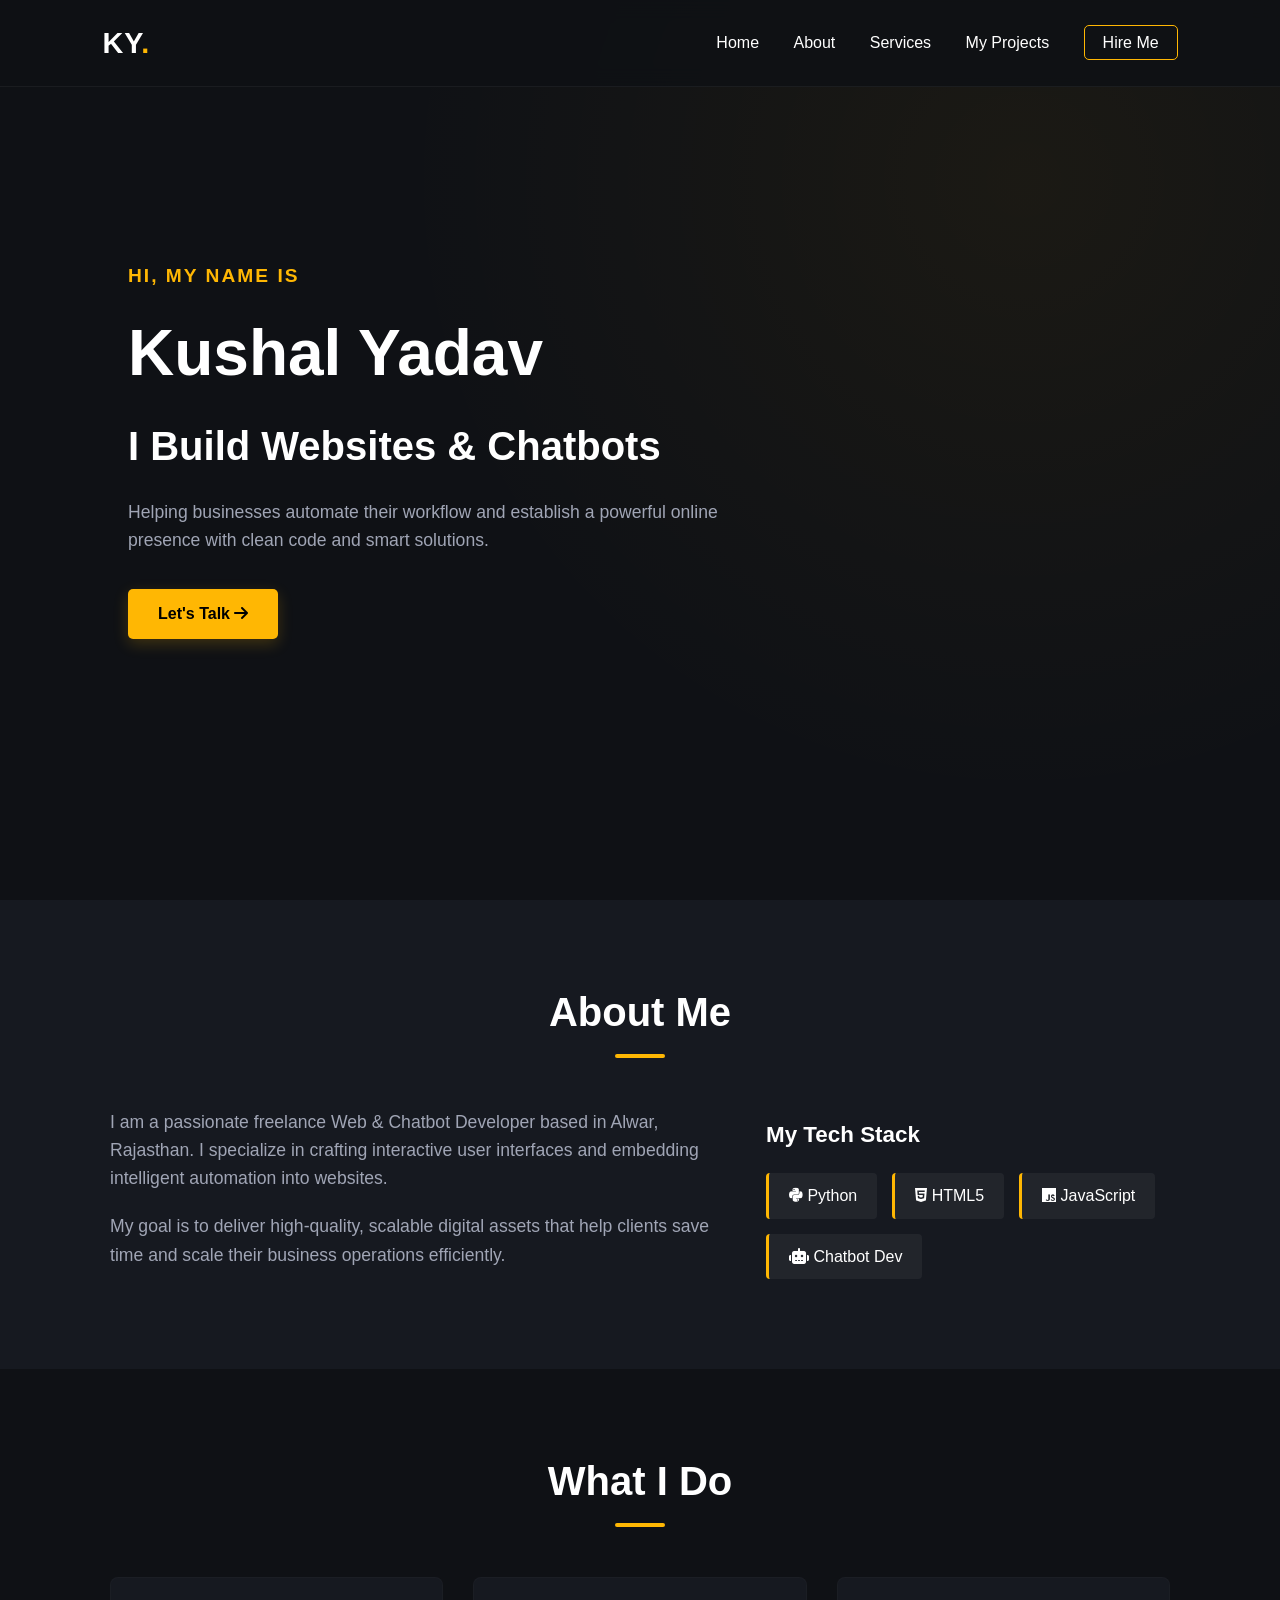
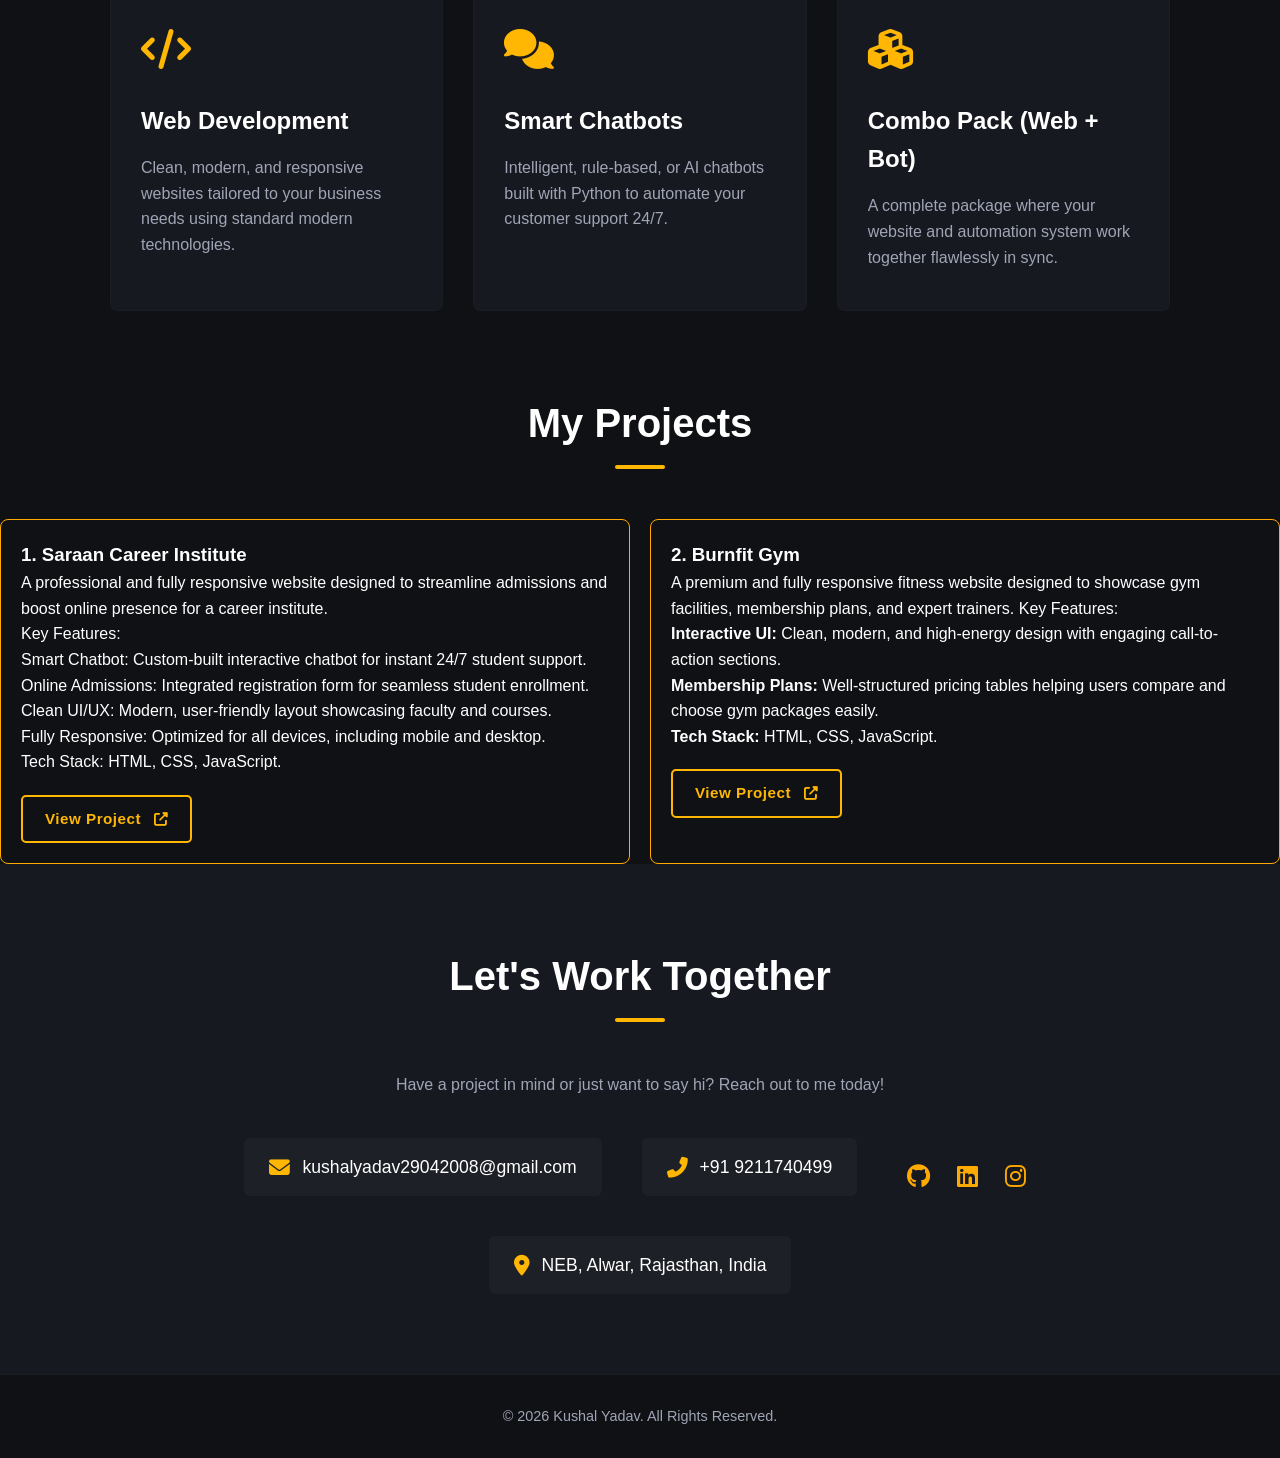
<file: index.html>
<!DOCTYPE html>
<html lang="en">

<head>
    <meta name="google-site-verification" content="H_StzBmLF8O6PB3P2xLfh6uMgiaSc0hwjw91q46igUM" />
    <meta charset="UTF-8">
    <meta name="viewport" content="width=device-width, initial-scale=1.0">
    <title>Kushal Yadav | Web & Chatbot Developer</title>
    <link rel="stylesheet" href="style.css">
    <!-- Font Awesome for Icons -->
    <link rel="stylesheet" href="https://cdnjs.cloudflare.com/ajax/libs/font-awesome/6.4.0/css/all.min.css">
</head>

<body>

    <!-- Header / Navigation -->
    <header>
        <div class="logo">KY<span>.</span></div>
        <nav>
            <a href="#home">Home</a>
            <a href="#about">About</a>
            <a href="#services">Services</a>
            <a href="#my project">My Projects</a>
            <a href="#contact" class="btn-nav">Hire Me</a>
        </nav>
    </header>

    <!-- Hero Section -->
    <section id="home" class="hero">
        <div class="hero-content">
            <h3 class="fade-in">Hi, My Name Is</h3>
            <h1 class="fade-in delay-1">Kushal Yadav</h1>
            <h2 class="fade-in delay-2">I Build <span class="dynamic-text">Websites & Chatbots</span></h2>
            <p class="fade-in delay-3">Helping businesses automate their workflow and establish a powerful online
                presence with clean code and smart solutions.</p>
            <a href="#contact" class="btn fade-in delay-4">Let's Talk <i class="fas fa-arrow-right"></i></a>
        </div>
    </section>

    <!-- About Section -->
    <section id="about" class="about reveal">
        <div class="container">
            <h2>About Me</h2>
            <div class="about-grid">
                <div class="about-text">
                    <p>I am a passionate freelance Web & Chatbot Developer based in Alwar, Rajasthan. I specialize in
                        crafting interactive user interfaces and embedding intelligent automation into websites.</p>
                    <p>My goal is to deliver high-quality, scalable digital assets that help clients save time and scale
                        their business operations efficiently.</p>
                </div>
                <div class="skills-box">
                    <h3>My Tech Stack</h3>
                    <div class="skills-tags">
                        <span class="skill-tag"><i class="fab fa-python"></i> Python</span>
                        <span class="skill-tag"><i class="fab fa-html5"></i> HTML5</span>
                        <span class="skill-tag"><i class="fab fa-js"></i> JavaScript</span>
                        <span class="skill-tag"><i class="fas fa-robot"></i> Chatbot Dev</span>
                    </div>
                </div>
            </div>
        </div>
    </section>

    <!-- Services Section -->
    <section id="services" class="services reveal">
        <div class="container">
            <h2>What I Do</h2>
            <div class="services-grid">
                <div class="service-card">
                    <div class="icon"><i class="fas fa-code"></i></div>
                    <h3>Web Development</h3>
                    <p>Clean, modern, and responsive websites tailored to your business needs using standard modern
                        technologies.</p>
                </div>
                <div class="service-card">
                    <div class="icon"><i class="fas fa-comments"></i></div>
                    <h3>Smart Chatbots</h3>
                    <p>Intelligent, rule-based, or AI chatbots built with Python to automate your customer support 24/7.
                    </p>
                </div>
                <div class="service-card">
                    <div class="icon"><i class="fas fa-cubes"></i></div>
                    <h3>Combo Pack (Web + Bot)</h3>
                    <p>A complete package where your website and automation system work together flawlessly in sync.</p>
                </div>
            </div>
        </div>
    </section>

    <section id="my project">
        <h2>My Projects</h2>
        <div class="project-container">
            <div class="project-card">
                <h3>1. Saraan Career Institute</h3>
                <p>
                    A professional and fully responsive website designed to streamline admissions and boost online
                    presence for a career institute.
                    <br>
                    Key Features:
                    <br>
                    Smart Chatbot: Custom-built interactive chatbot for instant 24/7 student support.
                    <br>
                    Online Admissions: Integrated registration form for seamless student enrollment.
                    <br>
                    Clean UI/UX: Modern, user-friendly layout showcasing faculty and courses.
                    <br>
                    Fully Responsive: Optimized for all devices, including mobile and desktop.
                    <br>
                    Tech Stack: HTML, CSS, JavaScript.
                </p>
                <a href="https://khushalyadav0420-bit.github.io/Saraan-Institute/" target="_blank"
                    class="btn-project">View Project <i class="fas fa-external-link-alt"></i></a>
            </div>
            <!-- 2. Second Project Card -->
            <div class="project-card">
                <h3>2. Burnfit Gym</h3>
                <p>
                    A premium and fully responsive fitness website designed to showcase gym facilities, membership
                    plans, and expert trainers. Key Features:
                    <br>
                    <strong>Interactive UI:</strong> Clean, modern, and high-energy design with engaging call-to-action
                    sections.
                    <br>
                    <strong>Membership Plans:</strong> Well-structured pricing tables helping users compare and choose
                    gym packages easily.
                    <br>
                    <strong>Tech Stack:</strong> HTML, CSS, JavaScript.
                </p>
                <a href="https://khushalyadav0420-bit.github.io/Burnfit-Gym/" target="_blank" class="btn-project">View
                    Project <i class="fas fa-external-link-alt"></i></a>
            </div>
        </div>
        </div>
    </section>

    <!-- Contact Section -->
    <section id="contact" class="contact reveal">
        <div class="container">
            <h2>Let's Work Together</h2>
            <p class="contact-subtitle">Have a project in mind or just want to say hi? Reach out to me today!</p>

            <div class="contact-info">
                <a href="mailto:kushalyadav29042008@gmail.com" class="contact-item">
                    <i class="fas fa-envelope"></i>
                    <span>kushalyadav29042008@gmail.com</span>
                </a>
                <a href="tel:+919211740499" class="contact-item">
                    <i class="fas fa-phone-alt"></i>
                    <span>+91 9211740499</span>
                </a>
                <div class="social-links">
                    <a href="https://github.com/khushalyadav0420-bit" target="_blank"><i class="fab fa-github"></i></a>
                    <a href="https://www.linkedin.com/in/kushal-yadav-952235416?utm_source=share_via&utm_content=profile&utm_medium=member_android"
                        target="_blank"><i class="fab fa-linkedin"></i></a>
                    <a href="https://www.instagram.com/kushal_yadav_0110?igsh=c2RuZGpnc2Rpbjl1" target="_blank"><i
                            class="fab fa-instagram"></i></a>
                </div>
                <div class="contact-item">
                    <i class="fas fa-map-marker-alt"></i>
                    <span>NEB, Alwar, Rajasthan, India</span>
                </div>
            </div>
        </div>
    </section>

    <!-- Footer -->
    <footer>
        <p>&copy; 2026 Kushal Yadav. All Rights Reserved.</p>
    </footer>

    <script src="script.js"></script>
</body>

</html>
</file>
<file: style.css>
/* --- Reset & Base Styles --- */
* {
    margin: 0;
    padding: 0;
    box-sizing: border-box;
    font-family: 'Segoe UI', Tahoma, Geneva, Verdana, sans-serif;
    scroll-behavior: smooth;
}

:root {
    --bg-color: #0f1115;
    --card-bg: #161920;
    --accent-color: #ffb703;
    --text-main: #ffffff;
    --text-muted: #a0a5b5;
}

body {
    background-color: var(--bg-color);
    color: var(--text-main);
    overflow-x: hidden;
    line-height: 1.6;
}

.container {
    max-width: 1100px;
    margin: 0 auto;
    padding: 80px 20px;
}

h2 {
    font-size: 2.5rem;
    text-align: center;
    margin-bottom: 50px;
    position: relative;
}

h2::after {
    content: '';
    display: block;
    width: 50px;
    height: 4px;
    background: var(--accent-color);
    margin: 10px auto 0 auto;
    border-radius: 2px;
}

/* --- Header / Navbar --- */
header {
    display: flex;
    justify-content: space-between;
    align-items: center;
    padding: 20px 8%;
    position: fixed;
    width: 100%;
    top: 0;
    z-index: 1000;
    background: rgba(15, 17, 21, 0.85);
    backdrop-filter: blur(10px);
    border-bottom: 1px solid rgba(255, 255, 255, 0.05);
}

.logo {
    font-size: 1.8rem;
    font-weight: 700;
    letter-spacing: 1px;
}

.logo span {
    color: var(--accent-color);
}

nav a {
    color: var(--text-main);
    text-decoration: none;
    margin-left: 30px;
    font-weight: 500;
    transition: color 0.3s ease;
}

nav a:hover {
    color: var(--accent-color);
}

.btn-nav {
    border: 1px solid var(--accent-color);
    padding: 8px 18px;
    border-radius: 5px;
    transition: all 0.3s ease;
}

.btn-nav:hover {
    background: var(--accent-color);
    color: #000;
}

/* --- Hero Section --- */
.hero {
    height: 100vh;
    display: flex;
    align-items: center;
    padding: 0 10%;
    background: radial-gradient(circle at 80% 20%, rgba(255, 183, 3, 0.05) 0%, transparent 50%);
}

.hero-content h3 {
    color: var(--accent-color);
    font-size: 1.2rem;
    margin-bottom: 10px;
    text-transform: uppercase;
    letter-spacing: 2px;
}

.hero-content h1 {
    font-size: 4rem;
    margin-bottom: 10px;
}

.hero-content h2 {
    font-size: 2.5rem;
    text-align: left;
    margin-bottom: 20px;
}

.hero-content h2::after {
    display: none;
}

.hero-content p {
    color: var(--text-muted);
    max-width: 600px;
    font-size: 1.1rem;
    margin-bottom: 35px;
}

.btn {
    display: inline-block;
    background: var(--accent-color);
    color: #000;
    padding: 12px 30px;
    border-radius: 5px;
    text-decoration: none;
    font-weight: 600;
    box-shadow: 0 5px 15px rgba(255, 183, 3, 0.2);
    transition: transform 0.3s ease, box-shadow 0.3s ease;
}

.btn:hover {
    transform: translateY(-3px);
    box-shadow: 0 8px 20px rgba(255, 183, 3, 0.4);
}

/* --- About Section --- */
.about {
    background-color: var(--card-bg);
}

.about-grid {
    display: grid;
    grid-template-columns: 1.2fr 0.8fr;
    gap: 50px;
    align-items: center;
}

.about-text p {
    color: var(--text-muted);
    margin-bottom: 20px;
    font-size: 1.1rem;
}

.skills-box h3 {
    margin-bottom: 20px;
    font-size: 1.4rem;
}

.skills-tags {
    display: flex;
    flex-wrap: wrap;
    gap: 15px;
}

.skill-tag {
    background: rgba(255, 255, 255, 0.05);
    padding: 10px 20px;
    border-radius: 4px;
    font-weight: 500;
    border-left: 3px solid var(--accent-color);
    transition: background 0.3s;
}

.skill-tag:hover {
    background: rgba(255, 255, 255, 0.1);
}

/* --- Services Section --- */
.services-grid {
    display: grid;
    grid-template-columns: repeat(auto-fit, minmax(300px, 1fr));
    gap: 30px;
}

.service-card {
    background: var(--card-bg);
    padding: 40px 30px;
    border-radius: 8px;
    transition: transform 0.3s, box-shadow 0.3s;
    border: 1px solid rgba(255, 255, 255, 0.02);
}

.service-card:hover {
    transform: translateY(-10px);
    box-shadow: 0 10px 30px rgba(0,0,0,0.5);
    border-color: rgba(255, 183, 3, 0.3);
}

.service-card .icon {
    font-size: 2.5rem;
    color: var(--accent-color);
    margin-bottom: 20px;
}

.service-card h3 {
    margin-bottom: 15px;
    font-size: 1.5rem;
}

.service-card p {
    color: var(--text-muted);
}

/* --- Contact Section --- */
.contact {
    background: var(--card-bg);
    text-align: center;
}

.contact-subtitle {
    color: var(--text-muted);
    margin-bottom: 40px;
}

.contact-info {
    display: flex;
    justify-content: center;
    gap: 40px;
    flex-wrap: wrap;
}

.contact-item {
    display: flex;
    align-items: center;
    gap: 12px;
    color: var(--text-main);
    text-decoration: none;
    font-size: 1.1rem;
    background: rgba(255, 255, 255, 0.03);
    padding: 15px 25px;
    border-radius: 6px;
    transition: background 0.3s;
}

.contact-item:hover {
    background: rgba(255, 183, 3, 0.1);
    color: var(--accent-color);
}

.contact-item i {
    color: var(--accent-color);
    font-size: 1.3rem;
}

/* --- Footer --- */
footer {
    text-align: center;
    padding: 30px;
    background: var(--bg-color);
    color: var(--text-muted);
    font-size: 0.9rem;
    border-top: 1px solid rgba(255, 255, 255, 0.05);
}

/* --- CSS Animations (Initial States) --- */
.fade-in {
    opacity: 0;
    transform: translateY(20px);
    animation: fadeInUp 0.8s ease forwards;
}

.delay-1 { animation-delay: 0.2s; }
.delay-2 { animation-delay: 0.4s; }
.delay-3 { animation-delay: 0.6s; }
.delay-4 { animation-delay: 0.8s; }

@keyframes fadeInUp {
    to {
        opacity: 1;
        transform: translateY(0);
    }
}

/* Scroll Animation States via JS */
.reveal {
    opacity: 0;
    transform: translateY(50px);
    transition: all 0.8s ease;
}

.reveal.active {
    opacity: 1;
    transform: translateY(0);
}

/* Responsive Breakpoint */
@media (max-width: 768px) {
    header { padding: 20px 4%; }
    nav a { margin-left: 15px; font-size: 0.9rem; }
    .hero-content h1 { font-size: 2.8rem; }
    .about-grid { grid-template-columns: 1fr; }
    .contact-info { flex-direction: column; align-items: center; gap: 15px; }
}

.project-container { display: flex; gap: 20px; justify-content: center; }
.project-card { border: 1px solid #ffaa00; padding: 20px; border-radius: 8px; width: 2300px; }

/* --- View Project Button Styling --- */
.btn-project {
    display: inline-block;
    margin-top: 20px;
    padding: 10px 22px;
    color: var(--accent-color); 
    background: transparent;
    border: 2px solid var(--accent-color);
    border-radius: 5px;
    text-decoration: none;
    font-weight: 600;
    font-size: 0.95rem;
    letter-spacing: 0.5px;
    transition: all 0.3s ease;
}

.btn-project i {
    margin-left: 8px;
    font-size: 0.85rem;
}

/* होवर करने पर बटन का एनिमेशन */
.btn-project:hover {
    background: var(--accent-color);
    color: #000000; /* टेक्स्ट ब्लैक हो जाएगा */
    transform: translateY(-2px);
    box-shadow: 0 5px 15px rgba(255, 183, 3, 0.3); /* गोल्ड ग्लो इफेक्ट */
}

.social-links { margin-top: 20px; font-size: 24px; }
.social-links a { 
    margin: 0 10px; 
    color: #ffaa00; 
    text-decoration: none; 
    transition: transform 0.3s ease; 
    display: inline-block; 
}

.social-links a:hover {
    transform: scale(1.3); 
    color: #ffffff; 
}
</file>
